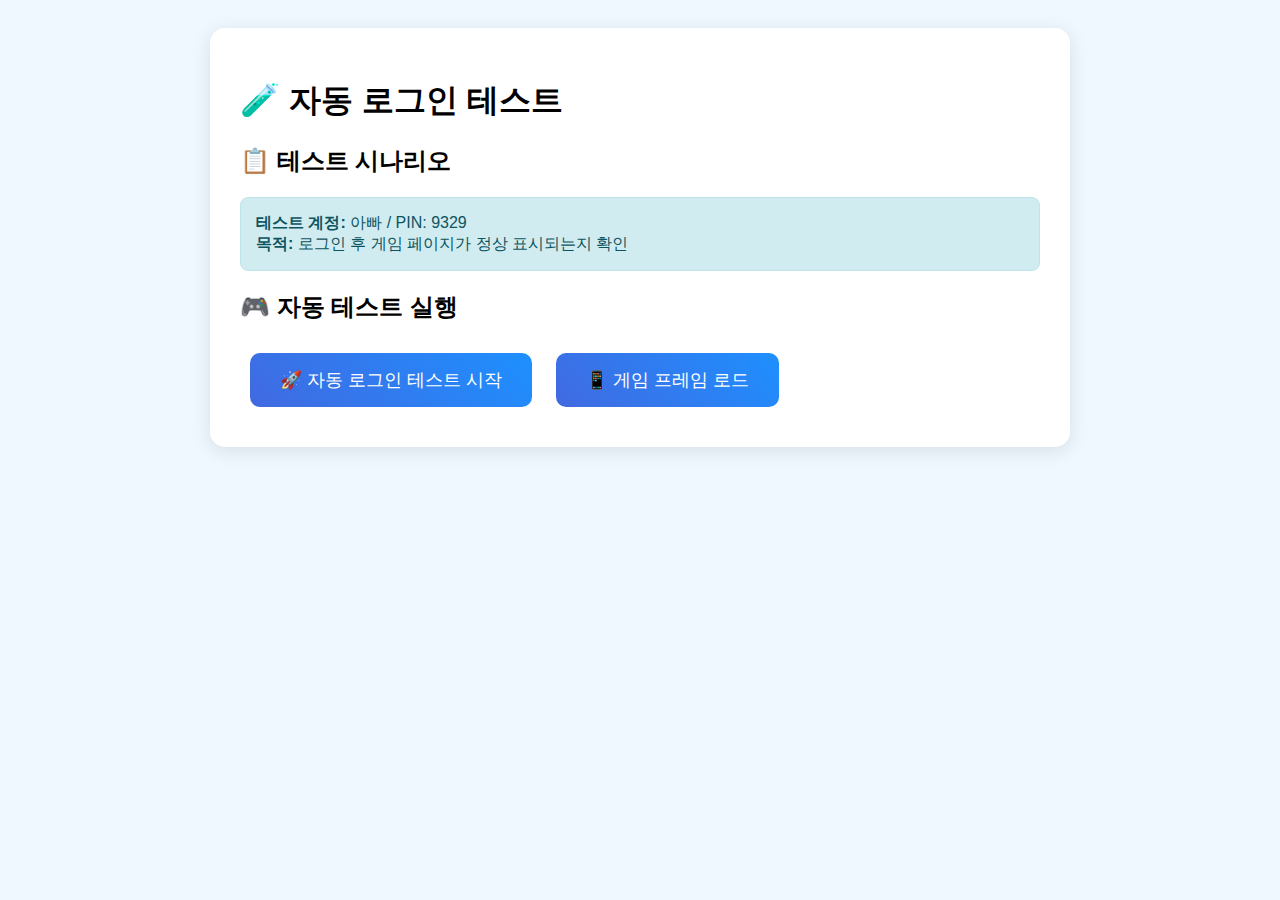
<file: auto-login-test.html>
<!DOCTYPE html>
<html>
<head>
    <title>자동 로그인 테스트</title>
    <style>
        body { font-family: Arial, sans-serif; padding: 20px; background: #f0f8ff; }
        .container { max-width: 800px; margin: 0 auto; background: white; padding: 30px; border-radius: 15px; box-shadow: 0 4px 20px rgba(0,0,0,0.1); }
        .test-btn { background: linear-gradient(45deg, #4169E1, #1E90FF); color: white; padding: 15px 30px; border: none; border-radius: 10px; font-size: 1.1rem; cursor: pointer; margin: 10px; min-width: 200px; }
        .test-btn:hover { transform: translateY(-2px); box-shadow: 0 6px 20px rgba(65, 105, 225, 0.3); }
        .result { margin: 20px 0; padding: 15px; border-radius: 8px; }
        .success { background: #d4edda; border: 1px solid #c3e6cb; color: #155724; }
        .error { background: #f8d7da; border: 1px solid #f5c6cb; color: #721c24; }
        .info { background: #d1ecf1; border: 1px solid #bee5eb; color: #0c5460; }
        .step { background: #fff3cd; border: 1px solid #ffeaa7; color: #856404; margin: 5px 0; padding: 10px; border-radius: 5px; }
        iframe { width: 100%; height: 600px; border: 2px solid #ddd; border-radius: 10px; margin: 20px 0; }
    </style>
</head>
<body>
    <div class="container">
        <h1>🧪 자동 로그인 테스트</h1>
        
        <div class="test-section">
            <h2>📋 테스트 시나리오</h2>
            <div class="info result">
                <strong>테스트 계정:</strong> 아빠 / PIN: 9329<br>
                <strong>목적:</strong> 로그인 후 게임 페이지가 정상 표시되는지 확인
            </div>
        </div>
        
        <div class="test-section">
            <h2>🎮 자동 테스트 실행</h2>
            <button class="test-btn" onclick="startAutoTest()">🚀 자동 로그인 테스트 시작</button>
            <button class="test-btn" onclick="loadGameFrame()">📱 게임 프레임 로드</button>
            <div id="test-results"></div>
        </div>
        
        <div id="game-frame-container">
            <!-- 게임 iframe이 여기에 로드됩니다 -->
        </div>
    </div>
    
    <script>
        let gameFrame = null;
        
        function addResult(message, type = 'info') {
            const results = document.getElementById('test-results');
            const div = document.createElement('div');
            div.className = `result ${type}`;
            div.innerHTML = message;
            results.appendChild(div);
        }
        
        function addStep(message) {
            const results = document.getElementById('test-results');
            const div = document.createElement('div');
            div.className = 'step';
            div.innerHTML = '⏳ ' + message;
            results.appendChild(div);
        }
        
        function loadGameFrame() {
            const container = document.getElementById('game-frame-container');
            container.innerHTML = '<iframe id="game-iframe" src="/"></iframe>';
            gameFrame = document.getElementById('game-iframe');
            addResult('🎮 게임 프레임이 로드되었습니다', 'info');
        }
        
        function startAutoTest() {
            const results = document.getElementById('test-results');
            results.innerHTML = '';
            
            addStep('게임 프레임 로드 중...');
            loadGameFrame();
            
            // 게임 로드 대기
            setTimeout(() => {
                addStep('로그인 폼 확인 중...');
                performLogin();
            }, 3000);
        }
        
        function performLogin() {
            try {
                const iframe = document.getElementById('game-iframe');
                if (!iframe || !iframe.contentDocument) {
                    addResult('❌ 게임 프레임에 접근할 수 없습니다', 'error');
                    return;
                }
                
                const doc = iframe.contentDocument;
                const nameInput = doc.getElementById('player-name-input');
                const pinInput = doc.getElementById('player-pin-input');
                const loginBtn = doc.getElementById('login-btn');
                
                if (!nameInput || !pinInput || !loginBtn) {
                    addResult('❌ 로그인 폼 요소를 찾을 수 없습니다', 'error');
                    setTimeout(() => performLogin(), 2000);
                    return;
                }
                
                addStep('로그인 정보 입력 중...');
                
                // 로그인 정보 입력
                nameInput.value = '아빠';
                pinInput.value = '9329';
                
                addResult('✅ 로그인 정보 입력 완료 (아빠 / 9329)', 'success');
                
                // 로그인 버튼 클릭
                setTimeout(() => {
                    addStep('로그인 버튼 클릭 중...');
                    loginBtn.click();
                    
                    // 로그인 결과 확인
                    setTimeout(() => {
                        checkLoginResult(doc);
                    }, 2000);
                    
                }, 1000);
                
            } catch (error) {
                addResult(`❌ 로그인 실행 오류: ${error.message}`, 'error');
            }
        }
        
        function checkLoginResult(doc) {
            try {
                const overlay = doc.getElementById('login-overlay');
                const gamePages = doc.querySelectorAll('.page');
                const activePages = doc.querySelectorAll('.page.active');
                
                if (overlay && overlay.style.display === 'none') {
                    addResult('✅ 로그인 오버레이가 성공적으로 숨겨졌습니다', 'success');
                } else {
                    addResult('❌ 로그인 오버레이가 아직 표시되고 있습니다', 'error');
                }
                
                if (activePages.length > 0) {
                    const activePage = activePages[0];
                    const pageId = activePage.id;
                    addResult(`✅ 활성 페이지 발견: ${pageId}`, 'success');
                } else {
                    addResult('❌ 활성화된 페이지가 없습니다', 'error');
                }
                
                // 네비게이션 버튼 확인
                const navBtns = doc.querySelectorAll('.nav-btn');
                const activeNavBtns = doc.querySelectorAll('.nav-btn.active');
                
                if (activeNavBtns.length > 0) {
                    addResult(`✅ 활성 네비게이션 버튼: ${activeNavBtns.length}개`, 'success');
                } else {
                    addResult('❌ 활성화된 네비게이션 버튼이 없습니다', 'error');
                }
                
                // 최종 결과
                if (overlay && overlay.style.display === 'none' && activePages.length > 0) {
                    addResult('🎉 로그인 테스트 성공! 게임 페이지가 정상적으로 표시됩니다!', 'success');
                } else {
                    addResult('⚠️ 로그인은 되었지만 일부 문제가 있습니다', 'error');
                }
                
            } catch (error) {
                addResult(`❌ 로그인 결과 확인 오류: ${error.message}`, 'error');
            }
        }
    </script>
</body>
</html>
</file>
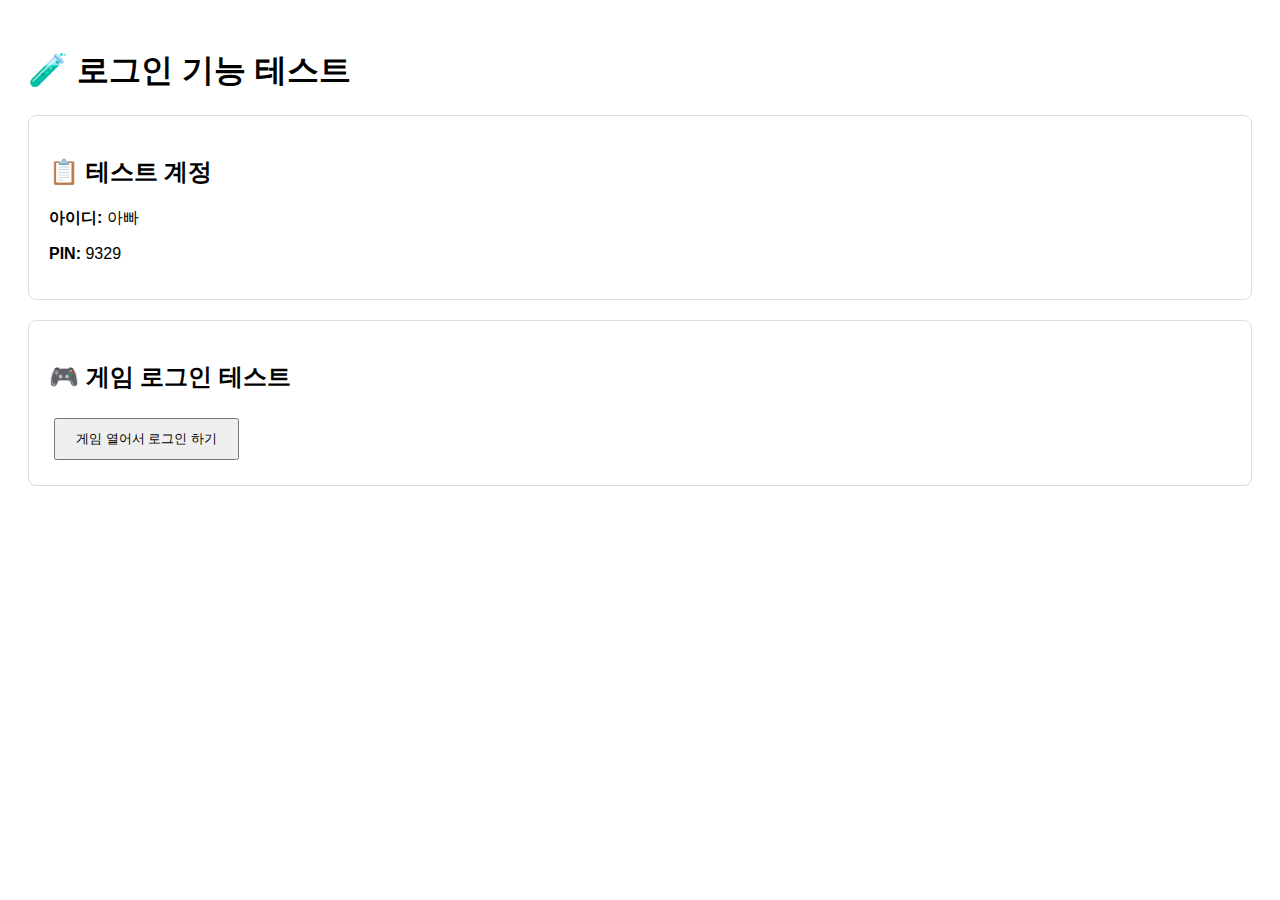
<file: test-login.html>
<!DOCTYPE html>
<html>
<head>
    <title>로그인 테스트</title>
    <style>
        body { font-family: Arial, sans-serif; padding: 20px; }
        .test-section { margin: 20px 0; padding: 20px; border: 1px solid #ddd; border-radius: 8px; }
        .success { color: green; }
        .error { color: red; }
        button { padding: 10px 20px; margin: 5px; }
    </style>
</head>
<body>
    <h1>🧪 로그인 기능 테스트</h1>
    
    <div class="test-section">
        <h2>📋 테스트 계정</h2>
        <p><strong>아이디:</strong> 아빠</p>
        <p><strong>PIN:</strong> 9329</p>
    </div>
    
    <div class="test-section">
        <h2>🎮 게임 로그인 테스트</h2>
        <button onclick="openGameAndLogin()">게임 열어서 로그인 하기</button>
        <div id="test-result"></div>
    </div>
    
    <script>
        function openGameAndLogin() {
            const resultDiv = document.getElementById('test-result');
            resultDiv.innerHTML = '<p>게임 창을 열고 있습니다...</p>';
            
            // 새 창에서 게임 열기
            const gameWindow = window.open('/', 'game', 'width=1200,height=800');
            
            if (!gameWindow) {
                resultDiv.innerHTML = '<p class="error">팝업이 차단되었습니다. 팝업 차단을 해제해주세요.</p>';
                return;
            }
            
            // 게임 로드 후 자동 로그인 시뮬레이션
            setTimeout(() => {
                try {
                    // 게임 창이 로드되면 로그인 정보 입력
                    const nameInput = gameWindow.document.getElementById('player-name-input');
                    const pinInput = gameWindow.document.getElementById('player-pin-input');
                    
                    if (nameInput && pinInput) {
                        nameInput.value = '아빠';
                        pinInput.value = '9329';
                        
                        resultDiv.innerHTML = '<p class="success">✅ 로그인 정보가 입력되었습니다!</p><p>게임 창에서 로그인 버튼을 클릭해주세요.</p>';
                        
                        // 로그인 버튼에 포커스
                        const loginBtn = gameWindow.document.getElementById('login-btn');
                        if (loginBtn) {
                            loginBtn.focus();
                        }
                    } else {
                        resultDiv.innerHTML = '<p class="error">❌ 로그인 폼을 찾을 수 없습니다. 게임이 완전히 로드될 때까지 기다려주세요.</p>';
                    }
                } catch (error) {
                    resultDiv.innerHTML = `<p class="error">❌ 오류: ${error.message}</p><p>게임 창에서 수동으로 로그인해주세요.</p>`;
                }
            }, 3000);
        }
    </script>
</body>
</html>
</file>
